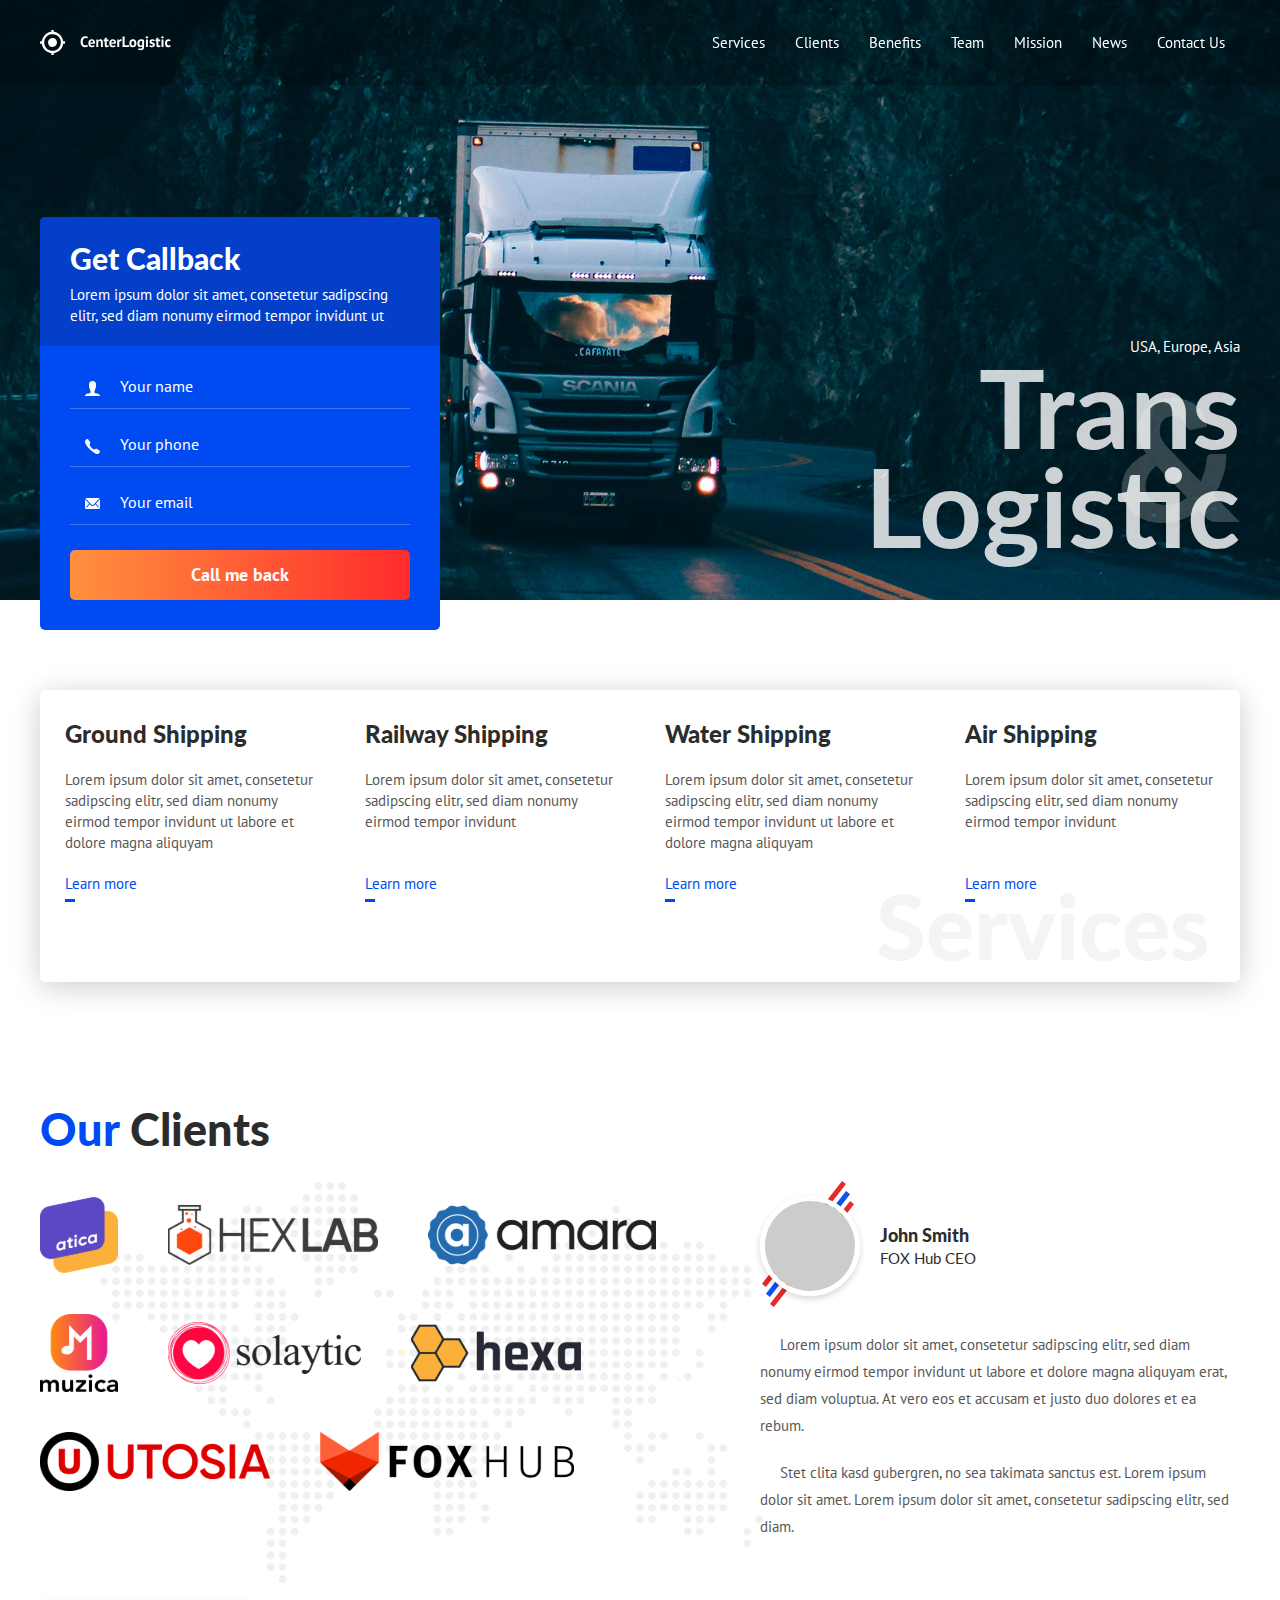
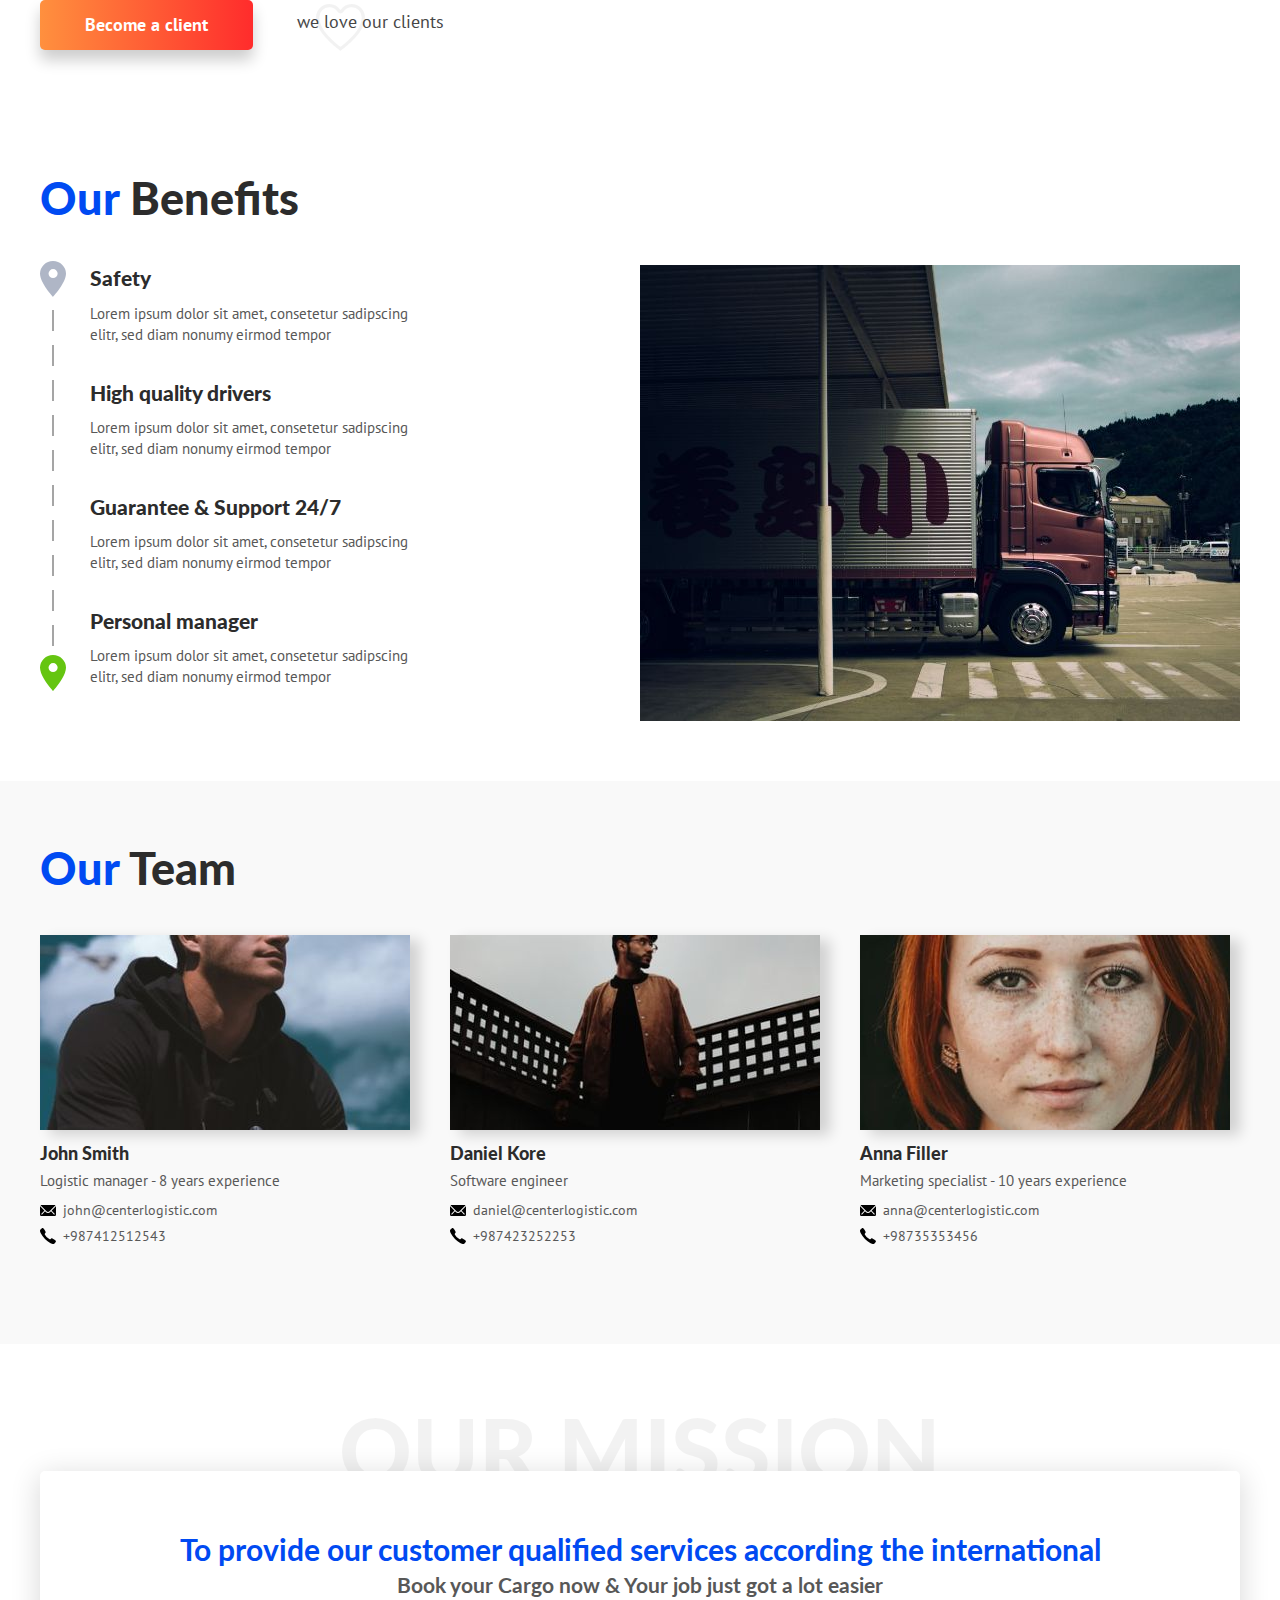
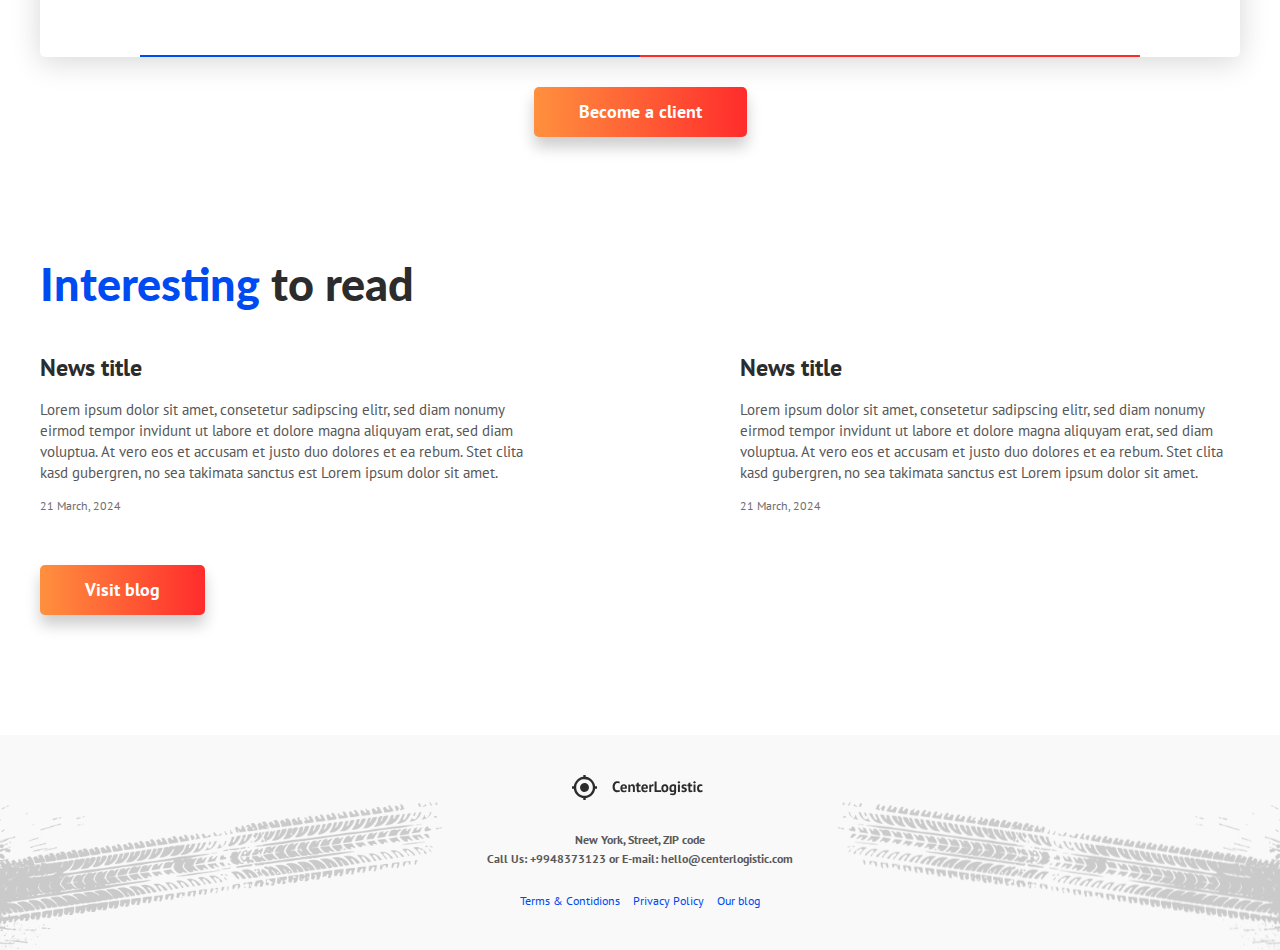
<file: index.html>
<!DOCTYPE html>
<html lang="en">
<head>
    <meta charset="UTF-8">
    <title>CenterLogistic</title>
    <link href="https://fonts.googleapis.com/css?family=Lato:400,700,900|PT+Sans&display=swap&subset=cyrillic" rel="stylesheet">
    <link rel="stylesheet" href="assets/css/style.css">
    <meta name="viewport" content="width=device-width, initial-scale=1">
</head>
<body>
    <!--Header-->
    <header class="header" id="header">
        <div class="container">
            <div class="header__inner">
                <a href="#" data-scroll="#intro">
                    <img src="assets/images/logo.svg" class="img" alt="CenterLogistic">
                </a>

                <nav class="nav" id="nav">
                    <a href="#" class="nav__link" data-scroll="#services">Services</a>
                    <a href="#" class="nav__link" data-scroll="#clients">Clients</a>
                    <a href="#" class="nav__link" data-scroll="#benefits">Benefits</a>
                    <a href="#" class="nav__link" data-scroll="#team">Team</a>
                    <a href="#" class="nav__link" data-scroll="#mission">Mission</a>
                    <a href="#" class="nav__link" data-scroll="#news">News</a>
                    <a href="#" class="nav__link">Contact Us</a>
                </nav>

                <button class="burger">
                    <img src="assets/images/burger.svg" class="img" alt="">
                </button>
            </div>
        </div>
    </header>

    <!--Intro-->
    <div class="intro" id="intro">
        <div class="container">
            <div class="intro__inner">
                <div class="request-form  request-form--intro">
                    <div class="request-form__header">
                        <h3 class="request-form__title">Get Callback</h3>
                        <div class="request-form__text">Lorem ipsum dolor sit amet, consetetur sadipscing elitr, sed diam nonumy eirmod tempor invidunt ut</div>
                    </div>
                    <div class="request-form__content">
                        <form class="form" action="/" method="post">
                            <div class="form__group">
                                <input class="input input--user" type="text" placeholder="Your name">
                            </div>
                            <div class="form__group">
                                <input class="input input--phone" type="tel" placeholder="Your phone">
                            </div>
                            <div class="form__group">
                                <input class="input input--email" type="email" placeholder="Your email">
                            </div>
                            <button class="btn  btn--block  btn--orange" type="submit">
                                <span>Call me back</span>
                            </button>
                        </form>
                    </div>
                </div>

                <div class="intro__text">
                    <div class="intro__countries">USA, Europe, Asia</div>
                    <h1 class="intro__title">
                        <span class="intro__title-amp">&amp;</span>
                        Trans<br>Logistic
                    </h1>
                </div>
            </div>
        </div>
    </div>

    <!--Services-->
    <section class="section" id="services" data-scrollspy="#services">
        <div class="container">
            <div class="services">
                <h1 class="services__main-title">Services</h1>
                <div class="services__item">
                    <h2 class="services__title">Ground Shipping</h2>
                    <div class="services__text">
                        <p>Lorem ipsum dolor sit amet, consetetur sadipscing elitr, sed diam nonumy eirmod tempor invidunt ut labore et dolore magna aliquyam</p>
                    </div>
                    <div class="services__footer">
                        <a href="#" class="services__link">Learn more</a>
                    </div>
                </div>

                <div class="services__item">
                    <h2 class="services__title">Railway Shipping</h2>
                    <div class="services__text">
                        <p>Lorem ipsum dolor sit amet, consetetur sadipscing elitr, sed diam nonumy eirmod tempor invidunt</p>
                    </div>
                    <div class="services__footer">
                        <a href="#" class="services__link">Learn more</a>
                    </div>
                </div>

                <div class="services__item">
                    <h2 class="services__title">Water Shipping</h2>
                    <div class="services__text">
                        <p>Lorem ipsum dolor sit amet, consetetur sadipscing elitr, sed diam nonumy eirmod tempor invidunt ut labore et dolore magna aliquyam</p>
                    </div>
                    <div class="services__footer">
                        <a href="#" class="services__link">Learn more</a>
                    </div>
                </div>

                <div class="services__item">
                    <h2 class="services__title">Air Shipping</h2>
                    <div class="services__text">
                        <p>Lorem ipsum dolor sit amet, consetetur sadipscing elitr, sed diam nonumy eirmod tempor invidunt</p>
                    </div>
                    <div class="services__footer">
                        <a href="#" class="services__link">Learn more</a>
                    </div>
                </div>
            </div>
        </div>
    </section>

    <!--Clients-->
    <section class="section section--map" id="clients" data-scrollspy="#clients">
        <div class="container">
            <h1 class="section__title"><span>Our</span> Clients</h1>
            <div class="clients">
                <div class="clients__logos">
                    <ul class="clients__list">
                        <li>
                            <a href="#" target="_blank">
                                <img src="assets/images/clients/atica.svg" class="clients__list-logo img" alt="">
                            </a>
                        </li>
                        <li>
                            <a href="#" target="_blank">
                                <img src="assets/images/clients/hex-lab.svg" class="clients__list-logo img" alt="">
                            </a>
                        </li>
                        <li>
                            <a href="#" target="_blank">
                                <img src="assets/images/clients/amara.svg" class="clients__list-logo img" alt="">
                            </a>
                        </li>
                        <li>
                            <a href="#" target="_blank">
                                <img src="assets/images/clients/muzica-2.svg" class="clients__list-logo img" alt="">
                            </a>
                        </li>
                        <li>
                            <a href="#" target="_blank">
                                <img src="assets/images/clients/solaytic.svg" class="clients__list-logo img" alt="">
                            </a>
                        </li>
                        <li>
                            <a href="#" target="_blank">
                                <img src="assets/images/clients/hexa.svg" class="clients__list-logo img" alt="">
                            </a>
                        </li>
                        <li>
                            <a href="#" target="_blank">
                                <img src="assets/images/clients/utosia-2.svg" class="clients__list-logo img" alt="">
                            </a>
                        </li>
                        <li>
                            <a href="#" target="_blank">
                                <img src="assets/images/clients/fox-hub.svg" class="clients__list-logo img" alt="">
                            </a>
                        </li>
                    </ul>
                </div>

                <div class="clients__reviews">
                    <div class="reviews">
                        <div class="reviews__item">
                            <div class="reviews__header">
                                <img class="reviews__photo" src="assets/images/clients/avatar.png" alt="">
                                <div class="reviews__inner">
                                    <div class="reviews__name">John Smith</div>
                                    <div class="reviews__company">FOX Hub CEO</div>
                                </div>
                            </div>
                            <div class="reviews__content">
                                <p>Lorem ipsum dolor sit amet, consetetur sadipscing elitr, sed diam nonumy eirmod tempor invidunt ut labore et dolore magna aliquyam erat, sed diam voluptua. At vero eos et accusam et justo duo dolores et ea rebum.</p>
                                <p>Stet clita kasd gubergren, no sea takimata sanctus est. Lorem ipsum dolor sit amet. Lorem ipsum dolor sit amet, consetetur sadipscing elitr, sed diam.</p>
                            </div>
                        </div>
                    </div>
                </div>
            </div>

            <button class="btn btn--orange btn--shadow" type="button">
                <span>Become a client</span>
            </button>
            <span class="clients-love">we love our clients</span>
        </div>
    </section>

    <!--Benefits-->
    <section class="section" id="benefits" data-scrollspy="#benefits">
        <div class="container">
            <h1 class="section__title"><span>Our</span> Benefits</h1>
            <div class="benefits">
                <div class="benefits__col">
                    <ul class="benefits-list">
                        <li class="benefits-list__item">
                            <h3 class="benefits-list__title">Safety</h3>
                            <div class="benefits-list__text">
                                <p>Lorem ipsum dolor sit amet, consetetur sadipscing elitr, sed diam nonumy eirmod tempor</p>
                            </div>
                        </li>
                        <li class="benefits-list__item">
                            <h3 class="benefits-list__title">High quality drivers</h3>
                            <div class="benefits-list__text">
                                <p>Lorem ipsum dolor sit amet, consetetur sadipscing elitr, sed diam nonumy eirmod tempor</p>
                            </div>
                        </li>
                        <li class="benefits-list__item">
                            <h3 class="benefits-list__title">Guarantee &amp; Support 24/7</h3>
                            <div class="benefits-list__text">
                                <p>Lorem ipsum dolor sit amet, consetetur sadipscing elitr, sed diam nonumy eirmod tempor</p>
                            </div>
                        </li>
                        <li class="benefits-list__item">
                            <h3 class="benefits-list__title">Personal manager</h3>
                            <div class="benefits-list__text">
                                <p>Lorem ipsum dolor sit amet, consetetur sadipscing elitr, sed diam nonumy eirmod tempor</p>
                            </div>
                        </li>
                    </ul>
                </div>

                <div class="benefits__col">
                    <img src="assets/images/benefits-photo.jpg" alt="" class="img">
                </div>
            </div>
        </div>
    </section>

    <!--Team-->
    <section class="section section--gray" id="team" data-scrollspy="#team">
        <div class="container">
            <h1 class="section__title"><span>Our</span> Team</h1>
            <div class="team">
                <div class="team__col">
                    <div class="team__item">
                        <img src="assets/images/team/team-1.jpg" alt="" class="team__photo img">
                        <div class="team__name">John Smith</div>
                        <div class="team__prof">Logistic manager - 8 years experience</div>
                        <ul class="team__contacts">
                            <li>
                                <img src="assets/images/mail-black-icon.svg" alt="" class="team__contacts-icon">
                                <a href="mailto:john@centerlogistic.com">john@centerlogistic.com</a>
                            </li>
                            <li>
                                <img src="assets/images/phone-black-icon.svg" alt="" class="team__contacts-icon">
                                <a href="tel:+987412512543">+987412512543</a>
                            </li>
                        </ul>
                    </div>
                </div>

                <div class="team__col">
                    <div class="team__item">
                        <img src="assets/images/team/team-2.jpg" alt="" class="team__photo img">
                        <div class="team__name">Daniel Kore</div>
                        <div class="team__prof">Software engineer</div>
                        <ul class="team__contacts">
                            <li>
                                <img src="assets/images/mail-black-icon.svg" alt="" class="team__contacts-icon">
                                <a href="mailto:daniel@centerlogistic.com">daniel@centerlogistic.com</a>
                            </li>
                            <li>
                                <img src="assets/images/phone-black-icon.svg" alt="" class="team__contacts-icon">
                                <a href="tel:+987423252253">+987423252253</a>
                            </li>
                        </ul>
                    </div>
                </div>

                <div class="team__col">
                    <div class="team__item">
                        <img src="assets/images/team/team-3.jpg" alt="" class="team__photo img">
                        <div class="team__name">Anna Filler</div>
                        <div class="team__prof">Marketing specialist - 10 years experience</div>
                        <ul class="team__contacts">
                            <li>
                                <img src="assets/images/mail-black-icon.svg" alt="" class="team__contacts-icon">
                                <a href="mailto:anna@centerlogistic.com">anna@centerlogistic.com</a>
                            </li>
                            <li>
                                <img src="assets/images/phone-black-icon.svg" alt="" class="team__contacts-icon">
                                <a href="tel:+98735353456">+98735353456</a>
                            </li>
                        </ul>
                    </div>
                </div>
            </div>
        </div>
    </section>

    <!--Mission-->
    <section class="section" id="mission" data-scrollspy="#mission">
        <div class="container">
            <h2 class="mission-title">Our mission</h2>
            <div class="mission">
                <h3 class="mission__title">To provide our customer qualified services according the international</h3>
                <h4 class="mission__subtitle">Book your Cargo now &amp; Your job just got a lot easier</h4>
            </div>
            <div class="text-center">
                <button class="btn btn--orange btn--shadow" type="button">
                    <span>Become a client</span>
                </button>
            </div>
        </div>
    </section>

    <!--News-->
    <section class="section" id="news" data-scrollspy="#news">
        <div class="container">
            <h2 class="section__title"><span>Interesting</span> to read</h2>
            <div class="articles">
                <article class="articles__item">
                    <h4 class="articles__title">
                        <a href="#">News title</a>
                    </h4>
                    <div class="articles__text">Lorem ipsum dolor sit amet, consetetur sadipscing elitr, sed diam nonumy eirmod tempor invidunt ut labore et dolore magna aliquyam erat, sed diam voluptua. At vero eos et accusam et justo duo dolores et ea rebum. Stet clita kasd gubergren, no sea takimata sanctus est Lorem ipsum dolor sit amet.</div>
                    <time class="articles__date" datetime="2024-03-21">21 March, 2024</time>
                </article>

                <article class="articles__item">
                    <h4 class="articles__title">
                        <a href="#">News title</a>
                    </h4>
                    <div class="articles__text">Lorem ipsum dolor sit amet, consetetur sadipscing elitr, sed diam nonumy eirmod tempor invidunt ut labore et dolore magna aliquyam erat, sed diam voluptua. At vero eos et accusam et justo duo dolores et ea rebum. Stet clita kasd gubergren, no sea takimata sanctus est Lorem ipsum dolor sit amet.</div>
                    <time class="articles__date" datetime="2024-03-21">21 March, 2024</time>
                </article>
            </div>
            <a href="blog.html" class="btn btn--orange btn--shadow">
                <span>Visit blog</span>
            </a>
        </div>
    </section>

    <!--Footer-->
    <footer class="footer">
        <div class="container">
            <img src="assets/images/logo-black.svg" alt="">
            <address class="footer__contact">
                <p>New York, Street, ZIP code</p>
                <p>Call Us: <a href="tel:+994837312">+9948373123</a> or E-mail: <a href="mailto:hello@centerlogistic.com">hello@centerlogistic.com</a></p>
            </address>
            <nav class="footer__nav">
                <a href="text2.html">Terms &amp; Contidions</a>
                <a href="text.html">Privacy Policy</a>
                <a href="blog.html">Our blog</a>
            </nav>
        </div>
    </footer>

    <!--Modals-->
    <div class="modal" id="becomeClientModal">
        <div class="modal__inner">
            <div class="modal__content">
                <div class="modal__header">
                    <h4 class="modal__title">Need to deliver your cargo? We can help!</h4>
                    <div class="modal__text">
                        <p>Fill a little form and we will call you back!</p>
                    </div>
                </div>

                <form class="form" action="/" method="post">
                    <div class="form__group">
                        <input class="input input--dark input--user" type="text" placeholder="Your name">
                    </div>
                    <div class="form__group">
                        <input class="input input--dark input--phone" type="tel" placeholder="Your phone">
                    </div>
                    <div class="form__group">
                        <input class="input input--dark input--email" type="email" placeholder="Your email">
                    </div>
                    <button class="btn  btn--block  btn--orange" type="submit">
                        <span>Call me back</span>
                    </button>
                </form>

                <div class="modal__footer">
                    <h4 class="modal__footer-title">Our contacts</h4>
                    <address class="modal__contacts">
                        <p>New York, Street, ZIP code</p>
                        <p>Phone: <a href="tel:+9948373123">+9948373123</a></p>
                        <p>E-mail: <a href="mailto:hello@centerlogistic.com">hello@centerlogistic.com</a></p>
                    </address>
                </div>
                <button class="modal__close" type="button">
                    <img src="assets/images/close.svg" alt="">
                </button>
            </div>
        </div>
    </div>

    <div class="modal" id="thanksModal">
        <div class="modal__inner">
            <div class="modal__content">
                <div class="modal__header">
                    <img src="assets/images/tick.svg" alt="" class="modal__icon">
                    <h4 class="modal__title">Thanks for your request</h4>
                    <div class="modal__text">
                        <p>We call you back as soon as possible!</p>
                    </div>
                </div>

                <div class="modal__footer">
                    <h4 class="modal__footer-title">Our contacts</h4>
                    <address class="modal__contacts">
                        <p>New York, Street, ZIP code</p>
                        <p>Phone: <a href="tel:+9948373123">+9948373123</a></p>
                        <p>E-mail: <a href="mailto:hello@centerlogistic.com">hello@centerlogistic.com</a></p>
                    </address>
                </div>
                <button class="modal__close" type="button">
                    <img src="assets/images/close.svg" alt="">
                </button>
            </div>
        </div>
    </div>



<!--Javascript-->
<script src="https://cdnjs.cloudflare.com/ajax/libs/jquery/3.7.1/jquery.min.js"></script>
<script src="assets/js/app.js"></script>


</body>
</html>
</file>
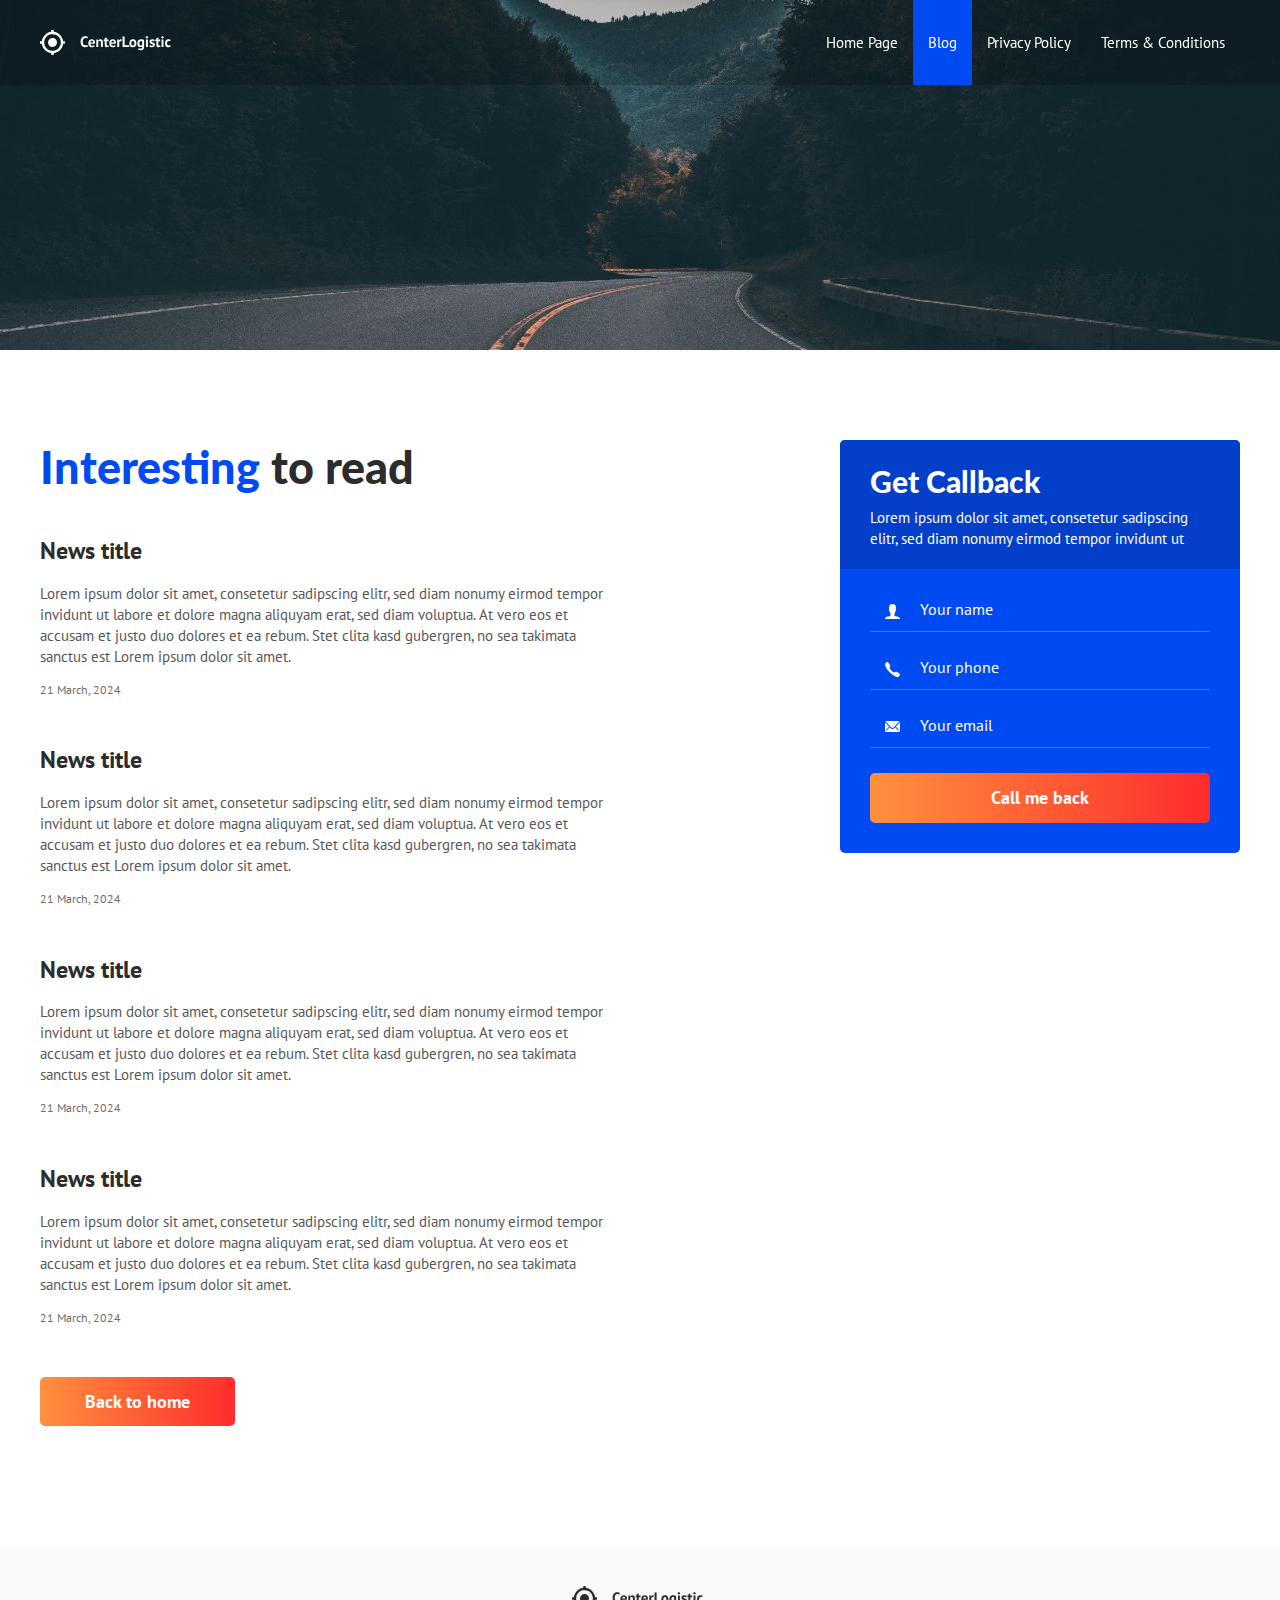
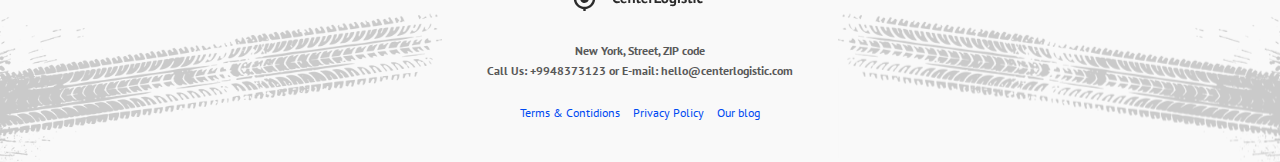
<file: blog.html>
<!DOCTYPE html>
<html lang="en">
<head>
    <meta charset="UTF-8">
    <title>Blog</title>
    <link href="https://fonts.googleapis.com/css?family=Lato:400,700,900|PT+Sans&display=swap&subset=cyrillic" rel="stylesheet">
    <link rel="stylesheet" href="assets/css/style.css">
    <meta name="viewport" content="width=device-width, initial-scale=1">
</head>
<body>
    <!--Header-->
    <header class="header">
        <div class="container">
            <div class="header__inner">
                <a href="index.html">
                    <img src="assets/images/logo.svg" class="img" alt="CenterLogistic">
                </a>

                <nav class="nav">
                    <a href="index.html" class="nav__link">Home Page</a>
                    <a href="blog.html" class="nav__link active">Blog</a>
                    <a href="text.html" class="nav__link">Privacy Policy</a>
                    <a href="text2.html" class="nav__link">Terms &amp; Conditions</a>
                </nav>

                <button class="burger">
                    <img src="assets/images/burger.svg" class="img" alt="">
                </button>
            </div>
        </div>
    </header>

    <!--Intro-->
    <div class="intro intro--blog"></div>

    <!--Main-->
    <section class="section">
        <div class="container">
            <main class="main">
                <div class="main__col main__col--left">
                    <h1 class="section__title"><span>Interesting</span> to read</h1>

                    <div class="articles articles--column">
                        <article class="articles__item">
                            <h4 class="articles__title">
                                <a href="#">News title</a>
                            </h4>
                            <div class="articles__text">Lorem ipsum dolor sit amet, consetetur sadipscing elitr, sed diam nonumy eirmod tempor invidunt ut labore et dolore magna aliquyam erat, sed diam voluptua. At vero eos et accusam et justo duo dolores et ea rebum. Stet clita kasd gubergren, no sea takimata sanctus est Lorem ipsum dolor sit amet.</div>
                            <time class="articles__date" datetime="2024-03-21">21 March, 2024</time>
                        </article>

                        <article class="articles__item">
                            <h4 class="articles__title">
                                <a href="#">News title</a>
                            </h4>
                            <div class="articles__text">Lorem ipsum dolor sit amet, consetetur sadipscing elitr, sed diam nonumy eirmod tempor invidunt ut labore et dolore magna aliquyam erat, sed diam voluptua. At vero eos et accusam et justo duo dolores et ea rebum. Stet clita kasd gubergren, no sea takimata sanctus est Lorem ipsum dolor sit amet.</div>
                            <time class="articles__date" datetime="2024-03-21">21 March, 2024</time>
                        </article>

                        <article class="articles__item">
                            <h4 class="articles__title">
                                <a href="#">News title</a>
                            </h4>
                            <div class="articles__text">Lorem ipsum dolor sit amet, consetetur sadipscing elitr, sed diam nonumy eirmod tempor invidunt ut labore et dolore magna aliquyam erat, sed diam voluptua. At vero eos et accusam et justo duo dolores et ea rebum. Stet clita kasd gubergren, no sea takimata sanctus est Lorem ipsum dolor sit amet.</div>
                            <time class="articles__date" datetime="2024-03-21">21 March, 2024</time>
                        </article>

                        <article class="articles__item">
                            <h4 class="articles__title">
                                <a href="#">News title</a>
                            </h4>
                            <div class="articles__text">Lorem ipsum dolor sit amet, consetetur sadipscing elitr, sed diam nonumy eirmod tempor invidunt ut labore et dolore magna aliquyam erat, sed diam voluptua. At vero eos et accusam et justo duo dolores et ea rebum. Stet clita kasd gubergren, no sea takimata sanctus est Lorem ipsum dolor sit amet.</div>
                            <time class="articles__date" datetime="2024-03-21">21 March, 2024</time>
                        </article>
                    </div>
                    <a href="index.html" class="btn btn--orange"><span>Back to home</span></a>
                </div>

                <div class="main__col main__col--right">
                    <div class="request-form  request-form--right">
                        <div class="request-form__header">
                            <h3 class="request-form__title">Get Callback</h3>
                            <div class="request-form__text">Lorem ipsum dolor sit amet, consetetur sadipscing elitr, sed diam nonumy eirmod tempor invidunt ut</div>
                        </div>
                        <div class="request-form__content">
                            <form class="form" action="/" method="post">
                                <div class="form__group">
                                    <input class="input input--user" type="text" placeholder="Your name">
                                </div>
                                <div class="form__group">
                                    <input class="input input--phone" type="tel" placeholder="Your phone">
                                </div>
                                <div class="form__group">
                                    <input class="input input--email" type="email" placeholder="Your email">
                                </div>
                                <button class="btn  btn--block  btn--orange" type="submit">
                                    <span>Call me back</span>
                                </button>
                            </form>
                        </div>
                    </div>
                </div>
            </main>
        </div>
    </section>

    <!--Footer-->
    <footer class="footer">
        <div class="container">
            <img src="assets/images/logo-black.svg" alt="">
            <address class="footer__contact">
                <p>New York, Street, ZIP code</p>
                <p>Call Us: <a href="tel:+994837312">+9948373123</a> or E-mail: <a href="mailto:hello@centerlogistic.com">hello@centerlogistic.com</a></p>
            </address>
            <nav class="footer__nav">
                <a href="text2.html">Terms &amp; Contidions</a>
                <a href="text.html">Privacy Policy</a>
                <a href="blog.html">Our blog</a>
            </nav>
        </div>
    </footer>



<!--Javascript-->
<script src="https://ajax.aspnetcdn.com/ajax/jQuery/jquery-3.7.1.slim.min.js"></script>
<script src="assets/js/app.js"></script>


</body>
</html>
</file>
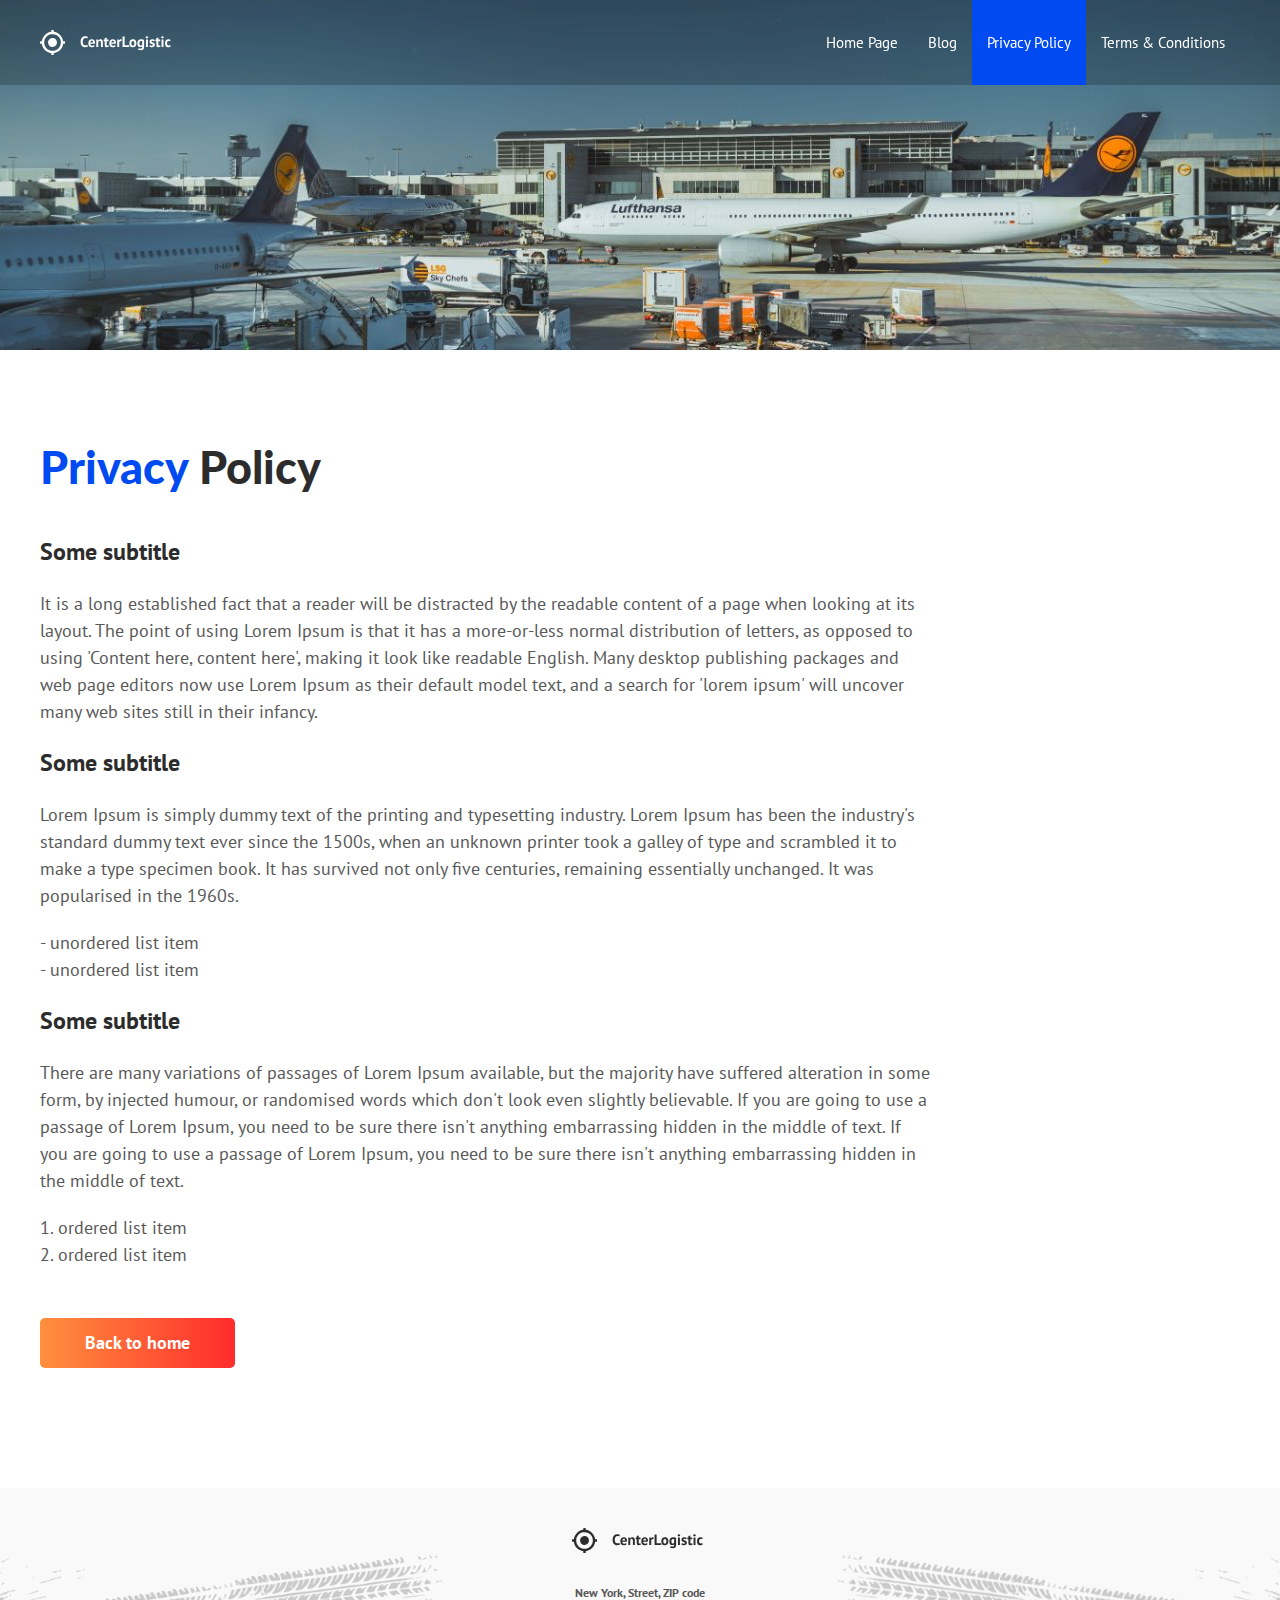
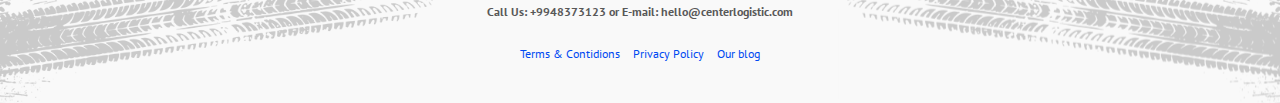
<file: text.html>
<!DOCTYPE html>
<html lang="en">
<head>
    <meta charset="UTF-8">
    <title>Privacy Policy</title>
    <link href="https://fonts.googleapis.com/css?family=Lato:400,700,900|PT+Sans&display=swap&subset=cyrillic" rel="stylesheet">
    <link rel="stylesheet" href="assets/css/style.css">
    <meta name="viewport" content="width=device-width, initial-scale=1">
</head>
<body>
    <!--Header-->
    <header class="header">
        <div class="container">
            <div class="header__inner">
                <a href="index.html">
                    <img src="assets/images/logo.svg" class="img" alt="CenterLogistic">
                </a>

                <nav class="nav">
                    <a href="index.html" class="nav__link">Home Page</a>
                    <a href="blog.html" class="nav__link">Blog</a>
                    <a href="text.html" class="nav__link active">Privacy Policy</a>
                    <a href="text2.html" class="nav__link">Terms &amp; Conditions</a>
                </nav>

                <button class="burger">
                    <img src="assets/images/burger.svg" class="img" alt="">
                </button>
            </div>
        </div>
    </header>

    <!--Intro-->
    <div class="intro intro--text"></div>

    <!--Main-->
    <section class="section">
        <div class="container">
            <h1 class="section__title"><span>Privacy</span> Policy</h1>
            <div class="text">
                <h2>Some subtitle</h2>
                <p>It is a long established fact that a reader will be distracted by the readable content of a page when looking at its layout. The point of using Lorem Ipsum is that it has a more-or-less normal distribution of letters, as opposed to using 'Content here, content here', making it look like readable English. Many desktop publishing packages and web page editors now use Lorem Ipsum as their default model text, and a search for 'lorem ipsum' will uncover many web sites still in their infancy.</p>

                <h2>Some subtitle</h2>
                <p>Lorem Ipsum is simply dummy text of the printing and typesetting industry. Lorem Ipsum has been the industry's standard dummy text ever since the 1500s, when an unknown printer took a galley of type and scrambled it to make a type specimen book. It has survived not only five centuries, remaining essentially unchanged. It was popularised in the 1960s.</p>
                <ul>
                    <li>- unordered list item</li>
                    <li>- unordered list item</li>
                </ul>

                <h2>Some subtitle</h2>
                <p>There are many variations of passages of Lorem Ipsum available, but the majority have suffered alteration in some form, by injected humour, or randomised words which don't look even slightly believable. If you are going to use a passage of Lorem Ipsum, you need to be sure there isn't anything embarrassing hidden in the middle of text. If you are going to use a passage of Lorem Ipsum, you need to be sure there isn't anything embarrassing hidden in the middle of text.</p>
                <ol>
                    <li>ordered list item</li>
                    <li>ordered list item</li>
                </ol>

            </div>
            <a href="#" class="btn btn--orange"><span>Back to home</span></a>
        </div>
    </section>

    <!--Footer-->
    <footer class="footer">
        <div class="container">
            <img src="assets/images/logo-black.svg" alt="">
            <address class="footer__contact">
                <p>New York, Street, ZIP code</p>
                <p>Call Us: <a href="tel:+994837312">+9948373123</a> or E-mail: <a href="mailto:hello@centerlogistic.com">hello@centerlogistic.com</a></p>
            </address>
            <nav class="footer__nav">
                <a href="text2.html">Terms &amp; Contidions</a>
                <a href="text.html">Privacy Policy</a>
                <a href="blog.html">Our blog</a>
            </nav>
        </div>
    </footer>



<!--Javascript-->
<script src="https://ajax.aspnetcdn.com/ajax/jQuery/jquery-3.7.1.slim.min.js"></script>
<script src="assets/js/app.js"></script>


</body>
</html>
</file>
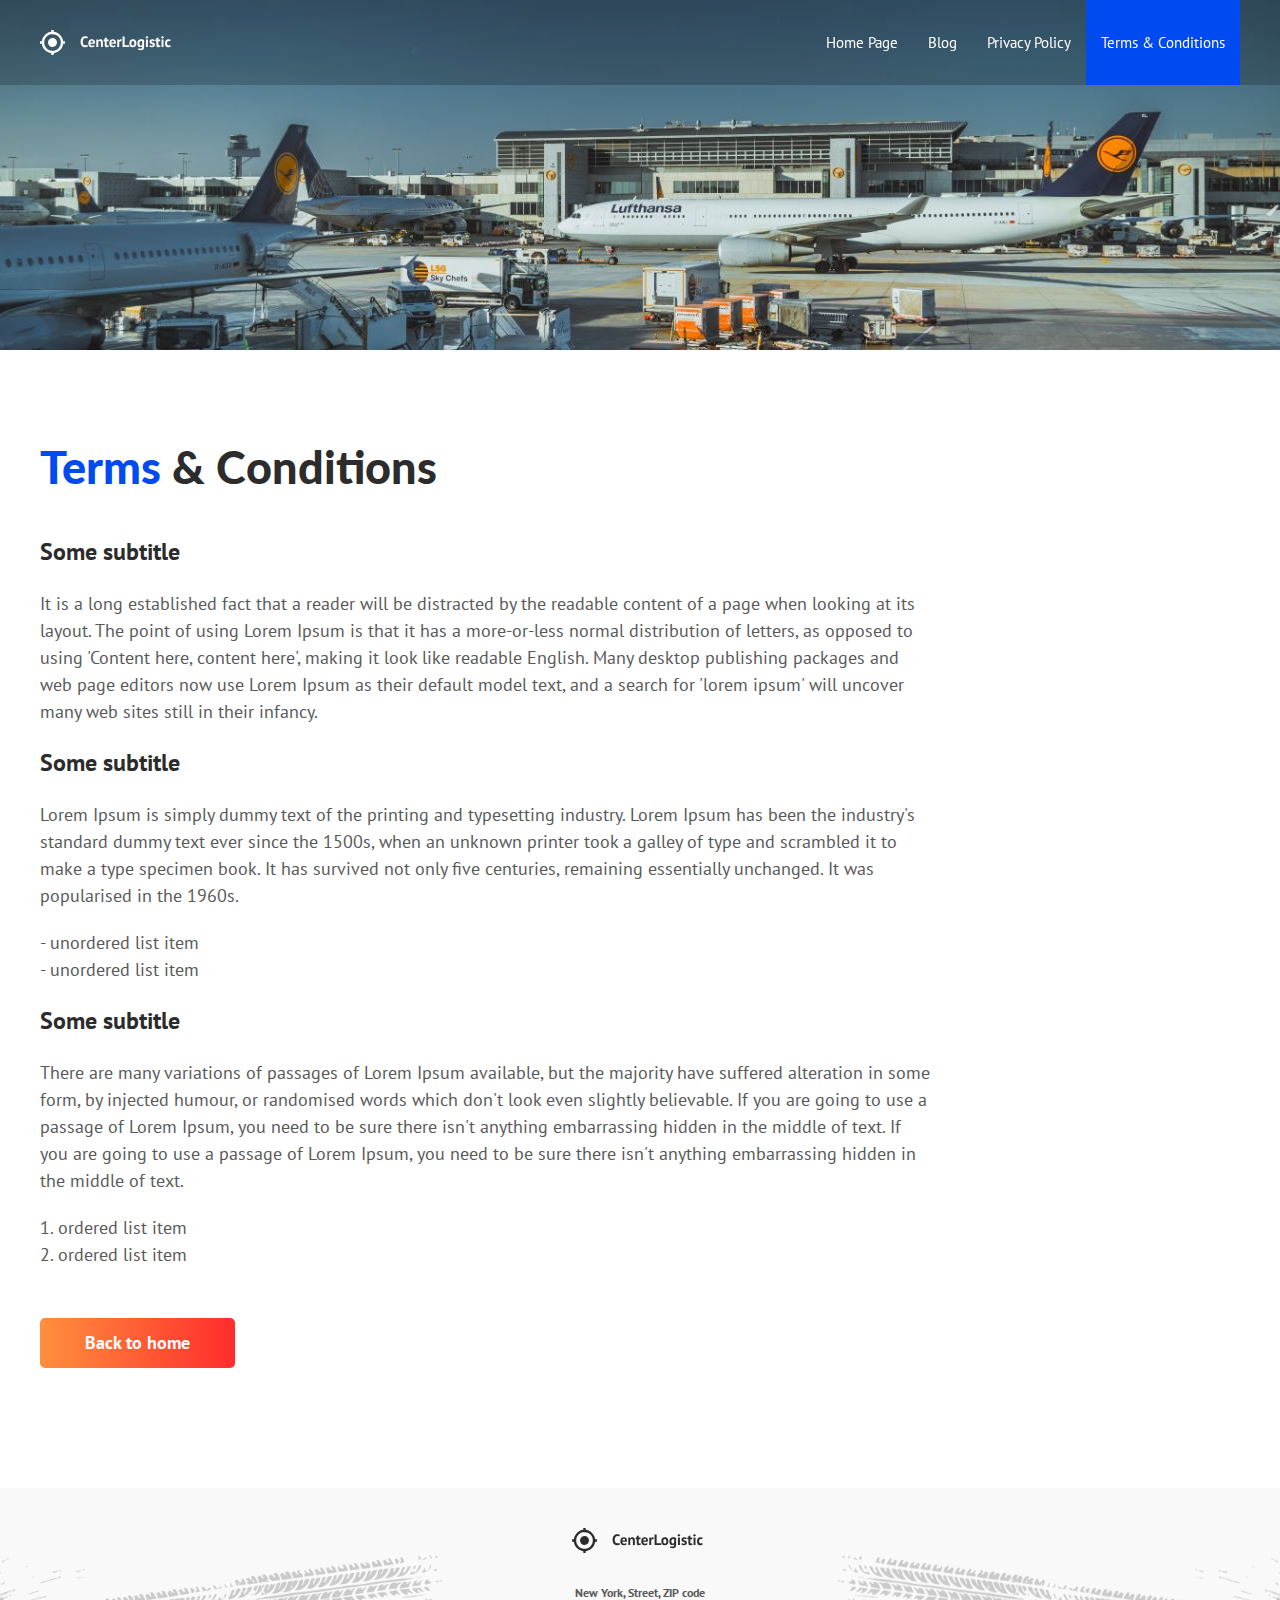
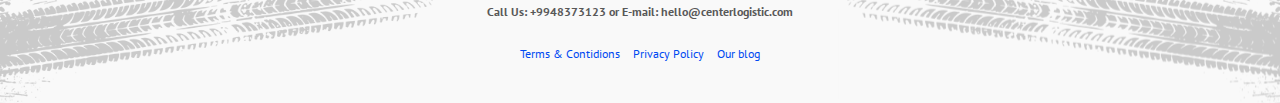
<file: text2.html>
<!DOCTYPE html>
<html lang="en">
<head>
    <meta charset="UTF-8">
    <title>Terms &amp; Conditions</title>
    <link href="https://fonts.googleapis.com/css?family=Lato:400,700,900|PT+Sans&display=swap&subset=cyrillic" rel="stylesheet">
    <link rel="stylesheet" href="assets/css/style.css">
    <meta name="viewport" content="width=device-width, initial-scale=1">
</head>
<body>
    <!--Header-->
    <header class="header">
        <div class="container">
            <div class="header__inner">
                <a href="index.html">
                    <img src="assets/images/logo.svg" class="img" alt="CenterLogistic">
                </a>

                <nav class="nav">
                    <a href="index.html" class="nav__link">Home Page</a>
                    <a href="blog.html" class="nav__link">Blog</a>
                    <a href="text.html" class="nav__link">Privacy Policy</a>
                    <a href="text2.html" class="nav__link active">Terms &amp; Conditions</a>
                </nav>

                <button class="burger">
                    <img src="assets/images/burger.svg" class="img" alt="">
                </button>
            </div>
        </div>
    </header>

    <!--Intro-->
    <div class="intro intro--text"></div>

    <!--Main-->
    <section class="section">
        <div class="container">
            <h1 class="section__title"><span>Terms</span> &amp; Conditions</h1>
            <div class="text">
                <h2>Some subtitle</h2>
                <p>It is a long established fact that a reader will be distracted by the readable content of a page when looking at its layout. The point of using Lorem Ipsum is that it has a more-or-less normal distribution of letters, as opposed to using 'Content here, content here', making it look like readable English. Many desktop publishing packages and web page editors now use Lorem Ipsum as their default model text, and a search for 'lorem ipsum' will uncover many web sites still in their infancy.</p>

                <h2>Some subtitle</h2>
                <p>Lorem Ipsum is simply dummy text of the printing and typesetting industry. Lorem Ipsum has been the industry's standard dummy text ever since the 1500s, when an unknown printer took a galley of type and scrambled it to make a type specimen book. It has survived not only five centuries, remaining essentially unchanged. It was popularised in the 1960s.</p>
                <ul>
                    <li>- unordered list item</li>
                    <li>- unordered list item</li>
                </ul>

                <h2>Some subtitle</h2>
                <p>There are many variations of passages of Lorem Ipsum available, but the majority have suffered alteration in some form, by injected humour, or randomised words which don't look even slightly believable. If you are going to use a passage of Lorem Ipsum, you need to be sure there isn't anything embarrassing hidden in the middle of text. If you are going to use a passage of Lorem Ipsum, you need to be sure there isn't anything embarrassing hidden in the middle of text.</p>
                <ol>
                    <li>ordered list item</li>
                    <li>ordered list item</li>
                </ol>

            </div>
            <a href="#" class="btn btn--orange"><span>Back to home</span></a>
        </div>
    </section>

    <!--Footer-->
    <footer class="footer">
        <div class="container">
            <img src="assets/images/logo-black.svg" alt="">
            <address class="footer__contact">
                <p>New York, Street, ZIP code</p>
                <p>Call Us: <a href="tel:+994837312">+9948373123</a> or E-mail: <a href="mailto:hello@centerlogistic.com">hello@centerlogistic.com</a></p>
            </address>
            <nav class="footer__nav">
                <a href="text2.html">Terms &amp; Contidions</a>
                <a href="text.html">Privacy Policy</a>
                <a href="blog.html">Our blog</a>
            </nav>
        </div>
    </footer>



<!--Javascript-->
<script src="https://ajax.aspnetcdn.com/ajax/jQuery/jquery-3.7.1.slim.min.js"></script>
<script src="assets/js/app.js"></script>


</body>
</html>
</file>
<file: assets/css/style.css>
*,
*:before,
*:after{
    margin: 0;
    padding: 0;
    box-sizing: border-box;
}

ul, ol{
    list-style: none;
}

.img{
    display: block;
    max-width: 100%;
    height: auto;
}

.text-center{
    text-align: center;
}

body{
    font-family: 'PT Sans', sans-serif;
    font-size: 15px;
    line-height: 1.4;
    color: #585858;
    background-color: #fff;
}

body.no-scroll{
    overflow: hidden;
}

.container{
    width: 100%;
    max-width: 1230px;
    margin: 0 auto;
    padding: 0 15px;
}

/*Header*/
.header{
    width: 100%;
    background-color: rgba(0, 0, 0, .2);
    transition: background .2s linear;

    position: fixed;
    top: 0;
    left: 0;
    right: 0;
    z-index: 1000;
}

.header--dark{
    background-color: rgba(0, 0, 0, .9);
}

.header__inner{
    display: flex;
    justify-content: space-between;
    align-items: center;
    height: 85px;
}

.nav{
    display: flex;
    height: 100%;
    font-size: 15px;
}

.nav__link{
    display: flex;
    align-items: center;
    text-decoration: none;
    color: #fff;
    padding: 0 15px;
    position: relative;
    transition: all .2s linear;
}

.nav__link:not(.active):hover{
    color: #FC2C2B;
}

.nav__link.active{
    background-color: #004AF2;
}

.burger{
    display: none;
    background: none;
    border: none;
}


/*Intro*/
.intro{
    margin-bottom: 30px;

    background: #000 url(..//images/intro-bg.jpg) no-repeat center;
    background-size: cover;
}

.intro--blog{
    height: 350px;
    background: #000 url(..//images/blog-bg.jpg) no-repeat center;
    background-size: cover;
}

.intro--text{
    height: 350px;
    background: #000 url(..//images/text-bg.jpg) no-repeat center;
    background-size: cover;
}

.intro__inner{
    height: 600px;
    display: flex;
    align-items: flex-end;
    justify-content: space-between;
}

.intro__text{
    margin-bottom: 45px;
    text-align: right;
}

.intro__countries{
    font-size: 15px;
    color: #fff;
}

.intro__title{
    position: relative;

    font-family: 'Lato', sans-serif;
    font-size: 110px;
    font-weight: 700;
    line-height: 0.9;
    color: rgba(255, 255, 255, 0.8);
}

.intro__title-amp{
    font-size: 170px;
    line-height: 1;
    font-weight: 900;
    color: rgba(255, 255, 255, 0.2);
    pointer-events: none;

    position: absolute;
    right: 0;
    top: 50%;
    transform: translateY(-50%);
}

/* Request form */
.request-form{
    width: 100%;
    max-width: 400px;
    overflow: hidden;

    background-color: #004AF2;
    border-radius: 5px;
}

.request-form--intro{
    position: relative;
    bottom: -30px;
}

.request-form--right{
    margin-left: auto;
}

.request-form__header{
    padding: 20px 30px;
    background-color: #033FC9;
}

.request-form__title{
    margin-bottom: 5px;
    font-family: 'Lato', sans-serif;
    font-size: 30px;
    font-weight: 900;
    color: #fff;
}

.request-form__text{
    font-size: 15px;
    color: #fff;
}

.request-form__content{
    padding: 30px;
}

/* Form */
.form__group{
    margin-bottom: 25px;
}

.input{
    display: block;
    width: 100%;
    padding-bottom: 12px;
    padding-left: 50px;

    background: none;
    border: none;
    border-bottom: 1px solid rgba(255, 255, 255, 0.25);

    font-family: 'PT Sans', sans-serif;
    font-size: 16px;
    color: #fff;
    transition: border-color .1s linear;
}

.input::placeholder{
    color: #fff;
}

.input:focus{
    outline: none;
    border-bottom-color: #fff;
}

.input--user{
    background: url("../images/user-icon.svg") left 15px top 5px no-repeat;
}

.input--phone{
    background: url("../images/phone-icon.svg") left 15px top 5px no-repeat;
}

.input--email{
    background: url("../images/mail-icon.svg") left 15px top 6px no-repeat;
}

.input--dark{
    color: #2C2C2C;
    border-bottom-color: #E8E8E8;
}

.input--dark::placeholder{
    color: #2C2C2C;
}

.input--dark:focus{
    border-bottom-color: #000;
}

.input--dark.input--user{
    background-image: url(../images/user-black-icon.svg);
}

.input--dark.input--phone{
    background-image: url(../images/phone-black-icon.svg);
}

.input--dark.input--email{
    background-image: url(../images/mail-black-icon.svg);
}

/* Btn */
.btn{
    display: inline-block;
    padding: 15px 45px;
    position: relative;
    overflow: hidden;

    font-family: 'PT Sans', sans-serif;
    font-size: 18px;
    line-height: 1.1;
    color: #fff;
    font-weight: 700;
    text-align: center;
    cursor: pointer;
    text-decoration: none;
    vertical-align: middle;

    background: #FF903E;
    border: 0;
    border-radius: 5px;
}

.btn:before{
    content: "";
    display: block;
    width: 100%;
    height: 100%;
    background-color: #000;
    opacity: 0;
    transition: opacity .2s linear;

    position: absolute;
    top: 0;
    left: 0;
    z-index: 1;
}

.btn span{
    position: relative;
    z-index: 2;
}

.btn:hover:before{
    opacity: .15;
}

.btn--block{
    display: block;
    width: 100%;
}

.btn--orange{
    background-image: linear-gradient(to right, #FF903E, #FF2C2C);
}

.btn--shadow{
    box-shadow: 0 10px 15px rgba(0, 0, 0, .2);
}

/*Services*/
.section{
    padding: 60px 0;
}

.section--map{
    background: url(../images/map.svg) no-repeat left 100px top 140px;
}

.section--gray{
    background-color: #F9F9F9;
}

.section__title{
    font-family: 'Lato', sans-serif;
    font-size: 45px;
    font-weight: 900;
    line-height: 1.2;
    color: #2C2C2C;
    margin-bottom: 40px;
}

.section__title span{
    color: #004AF2;
}

.services{
    display: flex;
    flex-wrap: wrap;
    background-color: #fff;
    border-radius: 5px;
    box-shadow: 0 5px 30px rgba(0, 0, 0, .2);
    padding: 30px 0 50px;

    position: relative;
}

.services__main-title{
    position: absolute;
    right: 30px;
    bottom: 12px;
    z-index: 1;

    font-family: 'Lato', sans-serif;
    font-size: 90px;
    font-weight: 900;
    line-height: 1;
    color: rgba(44, 44, 44, 0.05);
    pointer-events: none;
}

.services__item{
    width: 25%;
    padding: 0 25px;
    display: flex;
    flex-direction: column;
    margin-bottom: 30px;
}

.services__title{
    font-family: 'Lato', sans-serif;
    font-size: 24px;
    font-weight: 900;
    line-height: 1.2;
    color: #2C2C2C;
}

.services__text{
    font-size: 15px;
    color: #585858;
    margin: 20px 0;
}

.services__footer{
    margin-top: auto;
}

.services__link{
    display: inline-block;
    font-size: 15px;
    color: #004AF2;
    text-decoration: none;
    transition: color .2s linear;
}

.services__link:after{
    content: "";
    display: block;
    width: 10px;
    height: 3px;
    background-color: #004AF2;
    margin-top: 5px;
    transition: width .2s linear;
}

.services__link:hover{
    color: #FF3E2F;
}

.services__link:hover:after{
    width: 100%;
    background-color: #FF3E2F;
}

/*Clients*/
.clients{
    display: flex;
    margin-bottom: 60px;
}

.clients__logos{
    width: 60%;
}

.clients__list{
    display: flex;
    flex-wrap: wrap;
    align-items: center;
}

.clients__list li{
    margin-right: 50px;
    margin-bottom: 40px;
}

.clients__reviews{
    width: 40%;
}

.clients-love{
    display: inline-block;
    min-height: 47px;
    padding-top: 7px;
    margin-left: 40px;
    background: url(../images/heart.svg) no-repeat left 19px top;

    font-size: 18px;
    line-height: 1.2;
    color: #464646;
}

/*Reviews*/
.reviews{
    position: relative;
}

.reviews:before{
    content: "";
    display: block;
    width: 92px;
    height: 126px;
    background: url(../images/lines.svg) no-repeat;

    position: absolute;
    top: -15px;
    left: 2px;
    z-index: 1;
}

.reviews__header{
    display: flex;
    align-items: center;
    margin-bottom: 35px;

    position: relative;
    z-index: 2;
}

.reviews__photo{
    width: 100px;
    height: 100px;

    border-radius: 50%;
    border: 5px solid #fff;
    box-shadow: 0 3px 6px rgba(0, 0, 0, .16);
}

.reviews__inner{
    padding-left: 20px;
    flex-grow: 1;
    font-family: 'Lato', sans-serif;
}

.reviews__name{
    font-size: 18px;
    font-weight: 900;
    color: #2C2C2C;
}

.reviews__company{
    font-size: 15px;
    color: #2C2C2C;
}

.reviews__content{
    font-size: 15px;
    line-height: 1.8;
    color: #585858;
}

.reviews__content p{
    margin-bottom: 20px;
    text-indent: 20px;
}

.reviews__content p:last-child{
    margin-bottom: 0;
}

/*Benefits*/

.benefits{
    display: flex;
}

.benefits__col{
    width: 50%;
}

.benefits-list{
    width: 100%;
    max-width: 370px;
    padding-left: 50px;
    position: relative;

    background-image: linear-gradient(to bottom, #fff 40%, #A5A5A5 40%);
    background-size: 2px 35px;
    background-repeat: repeat-y;
    background-position: left 12px top -4px;
}

.benefits-list:before,
.benefits-list:after{
    content: "";
    display: block;
    width: 26px;
    height: 36px;

    background-color: #fff;
    background-repeat: no-repeat;

    position: absolute;
    left: 0;
    z-index: 1;
}

.benefits-list:before{
    background-image: url(../images/pin-start.svg);

    top: -4px;
}

.benefits-list:after{
    background-image: url(../images/pin-end.svg);

    bottom: -4px;
}

.benefits-list__item:not(:last-child){
    margin-bottom: 35px;
}

.benefits-list__title{
    margin-bottom: 12px;

    font-family: 'Lato', sans-serif;
    font-size: 21px;
    font-weight: 900;
    line-height: 1.2;
    color: #2C2C2C;
}

.benefits-list__text{
    font-size: 15px;
    color: #585858;
}

/*Team*/
.team{
    display: flex;
    flex-wrap: wrap;
    margin: 0 -15px;
}

.team__col{
    margin-bottom: 30px;

    width: 33.33333%;
    padding: 0 15px;
}

.team__photo{
    margin-bottom: 13px;

    box-shadow: 10px 5px 13px rgba(0, 0, 0, .16);
}

.team__name{
    margin-bottom: 5px;

    font-family: 'Lato', sans-serif;
    font-size: 18px;
    font-weight: 900;
    line-height: 1.2;
    color: #2C2C2C;
}

.team__prof{
    margin-bottom: 11px;
    font-size: 15px;
    color: #585858;
}

.team__contacts{
    font-size: 14px;
    line-height: 1.2;
    color: #585858;
}

.team__contacts li{
    display: flex;
    align-items: center;
    margin-bottom: 9px;
}

.team__contacts-icon{
    width: 16px;
    height: auto;
    margin-right: 7px;
}

.team__contacts a{
    color: inherit;
    text-decoration: none;
}

.team__contacts a:hover{
    text-decoration: underline;
}

/*Mission*/

.mission-title{
    font-family: 'Lato', sans-serif;
    font-size: 90px;
    font-weight: 900;
    line-height: 1;
    color: rgba(0, 0, 0, .05);
    text-transform: uppercase;
    text-align: center;
}

.mission{
    padding: 60px 30px;
    margin-top: -23px;
    margin-bottom: 30px;
    position: relative;
    background-color: #fff;
    border-radius: 5px;
    box-shadow: 0 5px 30px rgba(0, 0, 0, .16);
    font-family: 'Lato', sans-serif;
    text-align: center;
}

.mission__title{
    margin-bottom: 5px;
    font-size: 30px;
    font-weight: 700;
    line-height: 1.2;
    color: #004AF2;
}

.mission__subtitle{
    font-size: 21px;
    line-height: 1.2;
    color: #585858;
}

.mission:before,
.mission:after{
    content: "";
    display: block;
    width: 41.66666%;
    height: 2px;

    position: absolute;
    bottom: 0;
    z-index: 1;
}

.mission:before{
    background-color: #004AF2;
    right: 50%;
}

.mission:after{
    background-color: #FC2C2B;
    left: 50%;
}

/*Article*/
.articles{
    display: flex;
    flex-wrap: wrap;
    justify-content: space-between;
    margin-bottom: 20px;
}

.articles--column{
    flex-direction: column;
    margin-bottom: 5px;
}

.articles--column .articles__item{
    max-width: none;
    margin-bottom: 45px;
}

.articles__item{
    width: 100%;
    max-width: 500px;
    margin-bottom: 30px;
}

.articles__title{
    margin-bottom: 15px;
    font-size: 24px;
    font-weight: 700;
    color: #2C2C2C;
}

.articles__title a{
    text-decoration: none;
    color: inherit;
}

.articles__title a:hover{
    text-decoration: underline;
}

.articles__text{
    margin-bottom: 15px;
    font-size: 15px;
    color: #585858;
}

.articles__date{
    display: block;
    font-size: 12px;
    color: #6E6E6E;
}

/*Footer*/
.footer{
    padding: 40px 0;
    margin-top: 60px;
    background-color: #F9F9F9;
    background-image:
        url(../images/tire-left.svg),
        url(../images/tire-right.svg);
    background-repeat: no-repeat;
    background-position: left -50px bottom -80px, right -50px bottom -80px;
    text-align: center;
}

.footer__contact{
    margin: 25px 0;
    font-size: 12px;
    font-style: normal;
    font-weight: 700;
    line-height: 1.6;
}

.footer__contact a{
    text-decoration: none;
    color: inherit;
}

.footer__contact a:hover{
    text-decoration: underline;
}

.footer__nav{
    font-size: 12px;
    color: #004AF2;
}

.footer__nav a{
    margin-right: 10px;
    text-decoration: none;
    color: inherit;
}

.footer__nav a:last-child{
    margin-right: 0;
}

.footer__nav a:hover{
    text-decoration: underline;
}

/*Modals*/
.modal{
    display: none;
    padding: 30px 15px;
    width: 100%;
    height: 100%;
    background-color: rgba(0, 0, 0, .9);
    overflow-y: auto;

    position: fixed;
    top: 0;
    left: 0;
    z-index: 2000;
}

.modal.show{
    display: block;
}

.modal__inner{
    display: flex;
    justify-content: center;
    align-items: center;
    min-height: 100%;
}

.modal__content{
    width: 100%;
    max-width: 400px;
    padding: 25px;
    background-color: #fff;
    position: relative;

    opacity: 0;
    transform: scale(0.5);
    transition: transform .2s ease-out, opacity .2s ease-out;
}

.modal__header{
    margin-bottom: 25px;
    text-align: center;
}

.modal__icon{
    margin-bottom: 10px;
}

.modal__title{
    margin-bottom: 10px;
    font-family: 'Lato', sans-serif;
    font-size: 24px;
    font-weight: 900;
    line-height: 1.2;
    color: #004AF2;
}

.modal__text{
    font-size: 15px;
    color: #2C2C2C;
}

.modal__footer{
    margin-top: 25px;
    padding-top: 25px;
    border-top: 1px solid #E8E8E8;
    text-align: center;
}

.modal__footer-title{
    margin-bottom: 10px;
    font-family: 'Lato', sans-serif;
    font-size: 18px;
    font-weight: 900;
    color: #2C2C2C;
}

.modal__contacts{
    font-size: 15px;
    font-style: normal;
    color: #2C2C2C;
    line-height: 1.6;
}

.modal__contacts a{
    text-decoration: none;
    color: inherit;
}

.modal__contacts a:hover{
    text-decoration: underline;
}

.modal__close{
    width: 20px;
    height: 20px;
    background: none;
    border: none;
    cursor: pointer;
    transition: transform .2s linear;

    position: absolute;
    top: -20px;
    right: -30px;
    z-index: 1;
}

.modal__close:focus{
    outline: 0;
}

.modal__close:hover{
    transform: rotate(90deg);
}

.modal__close img{
    display: block;
}

/*Main*/
.main{
    display: flex;
    margin: 0 -15px;
}

.main__col{
    width: 50%;
    padding: 0 15px;
}

/*Text*/
.text{
    max-width: 890px;
    margin-bottom: 50px;
    font-size: 18px;
    line-height: 1.5;
    color: #585858;
}

.text h2{
    margin-bottom: 20px;
    font-size: 24px;
    font-weight: 700;
    color: #2C2C2C;
}

.text p{
    margin-bottom: 20px;
}

.text ul,
.text ol{
    margin-bottom: 20px;
}

.text ol{
    list-style: decimal;
    list-style-position: inside;
}

/*Media*/
@media (max-width: 991px){
    /* Intro */
    .intro--blog,
    .intro--text{
        height: 250px;
    }

    .intro__title {
        font-size: 90px;
    }

    .intro__title-amp {
        font-size: 120px;

        right: auto;
        left: 50%;
        transform: translate3d(-50%, -50%, 0);
        color: rgba(255, 255, 255, 0.4);
    }

    /* Section */
    .section__title{
        text-align: center;
    }

    .section--map{
        background-position: center top 0;
    }

    /* Services */
    .services__item{
        width: 50%;
    }

    /* Clients */
    .clients{
        flex-direction: column;
        margin-bottom: 30px;
    }

    .clients__logos,
    .clients__reviews{
        width: 100%;
    }

    .clients__logos{
        margin-bottom: 50px;
    }

    .clients__list{
        justify-content: center;
    }

    .clients__list li{
        max-width: 130px;
    }

    /* Footer */
    .footer {
        background-size: 330px auto;
        background-position: left -30px bottom -30px,
        right -30px bottom -30px;
    }

    /*Main*/
    .main__col--left{
        width: 55%;
    }

    .main__col--right{
        width: 45%;
    }
}

@media (max-width: 767px){

    /*Header*/
    .header__inner{
        height: 50px;
    }

    .nav{
        display: none;
        flex-direction: column;
        height: auto;
        min-height: calc(100vh - 50px);
        width: 100%;
        padding-top: 10px;
        background-color: rgba(38, 38, 38, .9);

        position: absolute;
        top: 100%;
        left: 0;
        right: 0;
        z-index: 1;
    }

    .nav__link{
        display: block;
        padding: 10px 15px;
        text-align: right;
    }

    .burger{
        display: block;
    }

    /*Intro*/
    .intro{
        margin-bottom: 0;
    }

    .intro__inner{
        flex-direction: column;
        align-items: center;
        height: auto;
        padding-top: 75px;
        padding-bottom: 25px;
    }

    .intro__text{
        order: 1;
        width: 100%;
        text-align: center;
        margin-bottom: 25px;
    }

    .intro__title{
        font-size: 70px;
    }

    .intro__title-amp{
        font-size: 100px;
    }

    .request-form--intro{
        order: 2;
        position: static;
    }

    /* Benefits */
    .benefits{
        flex-direction: column;
        max-width: 600px;
        margin: 0 auto;
    }

    .benefits__col{
        width: 100%;
    }

    .benefits-list{
        margin-bottom: 30px;
        max-width: none;
    }

    /* Team */
    .team{
        flex-direction: column;
    }

    .team__col{
        width: 100%;
    }

    .team__col:last-child{
        margin-bottom: 0;
    }

    .team__item{
        max-width: 370px;
        margin: 0 auto;
    }

    /* Mission */
    .mission-title{
        font-size: 70px;
    }

    .mission{
        padding: 40px 20px;
        margin-top: -16px;
    }

    .mission__title{
        font-size: 24px;
    }

    .mission__subtitle{
        font-size: 18px;
    }

    /* Articles */
    .articles{
       flex-wrap: wrap;
    }

    .articles__item{
        max-width: none;
    }

    /* Footer */
    .footer{
        background-size: 250px auto;
        background-position: left -20px bottom -30px,
        right -20px bottom -30px;
    }

    /*Modals*/
    .modal__content{
        padding: 15px;
    }

    .modal__close{
        right: 0;
        top: -30px;
    }

     /*Main*/
    .main{
        flex-direction: column;
    }

    .main__col{
        width: 100%;
    }

    /*Request*/
    .request-form--right{
        display: none;
    }

    /*Articles*/
    .articles--column .articles__item{
        margin-bottom:
    }
}

@media (max-width: 575px){

    /*intro*/
    .intro__title{
        font-size: 60px;
    }

    .intro__title-amp{
        font-size: 90px;
    }

    /* Services */
    .services{
        padding-top: 50px;
        padding-bottom: 10px;
    }

    .services__main-title{
        width: 100%;

        font-size: 60px;
        text-align: center;

        bottom: auto;
        right: auto;
        top: 10px;
    }

    .services__item{
        width: 100%;
    }

    /* Section */
    .section{
        padding: 20px 0;
    }

    .section__title{
        font-size: 35px;
        margin-bottom: 30px;
    }

    /* Request form */
    .request-form__header,
    .request-form__content{
        padding: 20px;
    }

    .request-form__title{
        font-size: 25px;
    }

    /* Clients */
    .clients__list{
        margin: 0 -15px;
    }

    .clients__list li{
        max-width: none;
        width: 33.33333%;
        margin-right: 0;
        padding: 0 15px;
    }

    .clients__list-logo{
        margin: 0 auto;
    }

    /* Mission */
    .mission-title{
        font-size: 40px;
    }

    .mission{
        padding: 30px 20px;
        margin-top: -10px;
    }

    .mission__title{
        font-size: 20px;
    }

    .mission__subtitle{
        font-size: 16px;
    }

    /* Footer */
    .footer{
        margin-top: 40px;
        background-position: left -120px bottom -80px,
        right -120px bottom -80px;
    }
}

@media (max-width: 320px){
    .intro__title{
        font-size: 40px;
    }

    .intro__title-amp{
        font-size: 50px;
    }
}
</file>
